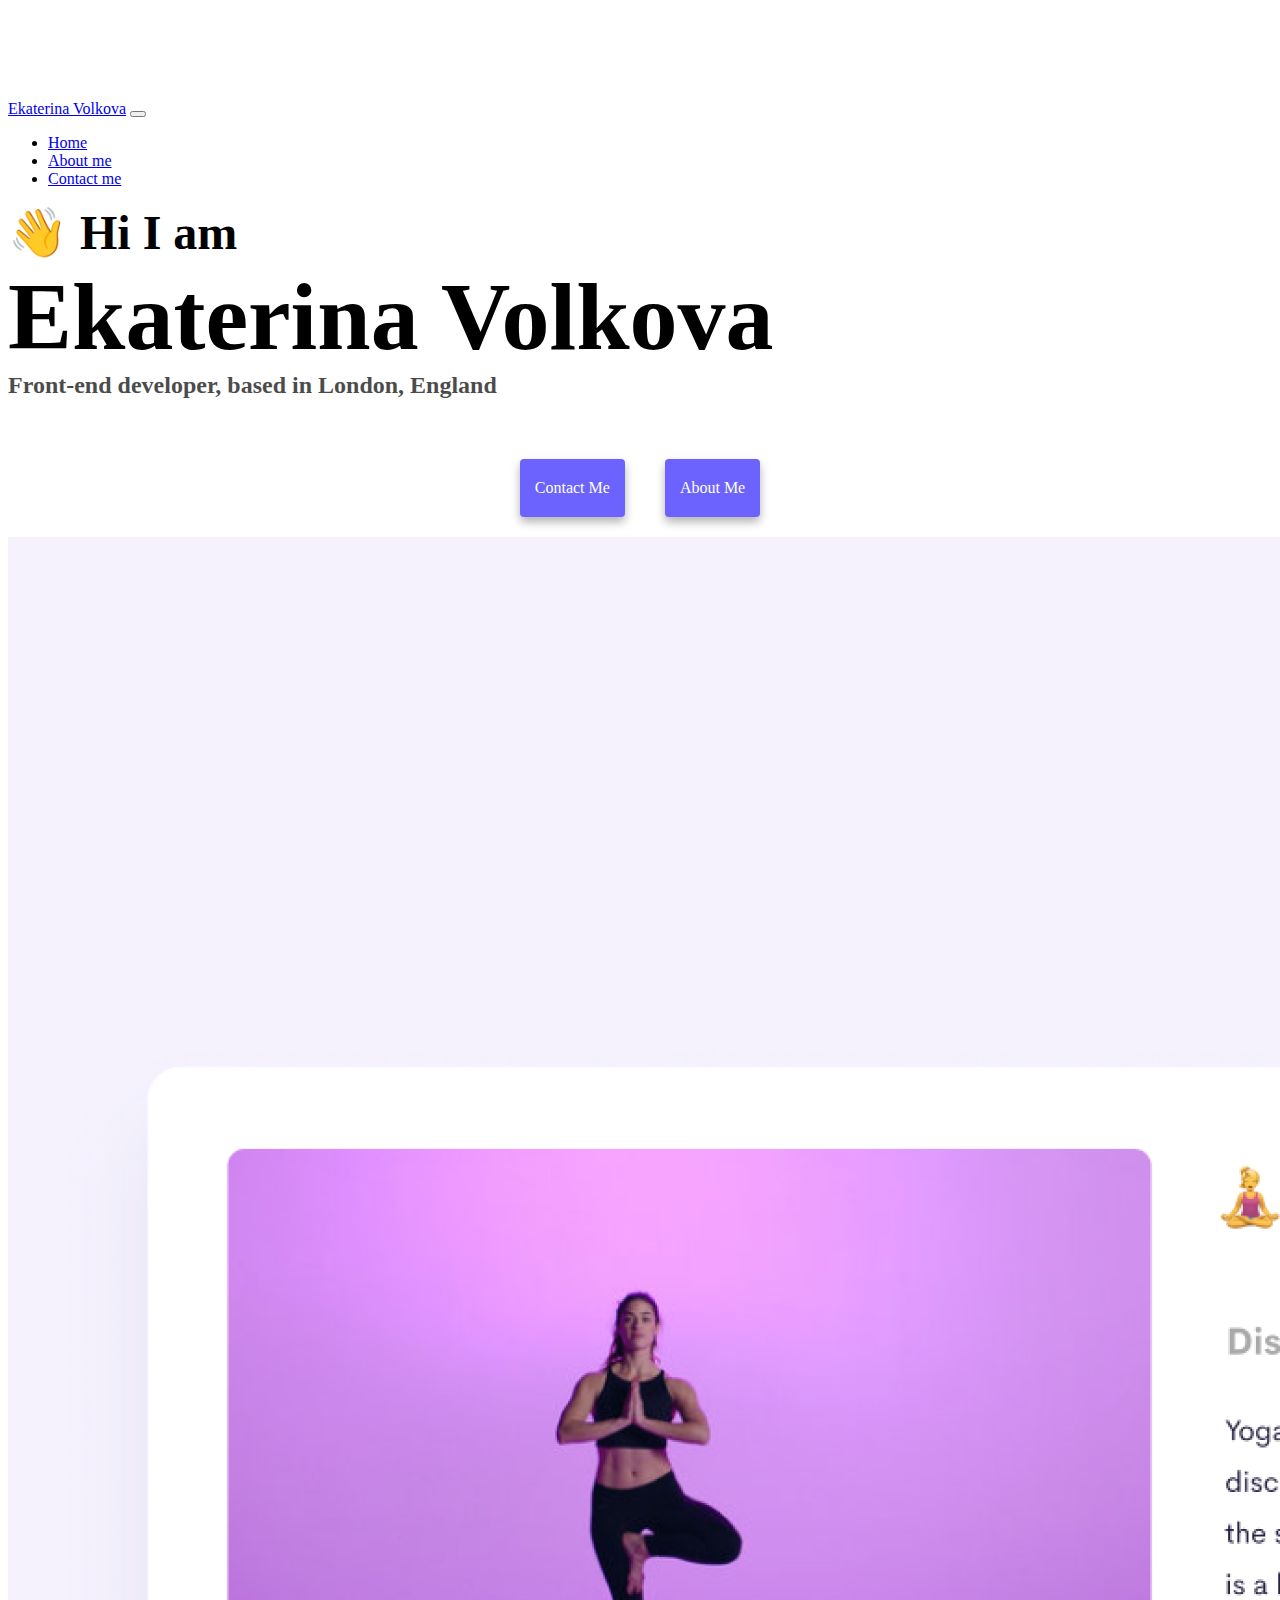
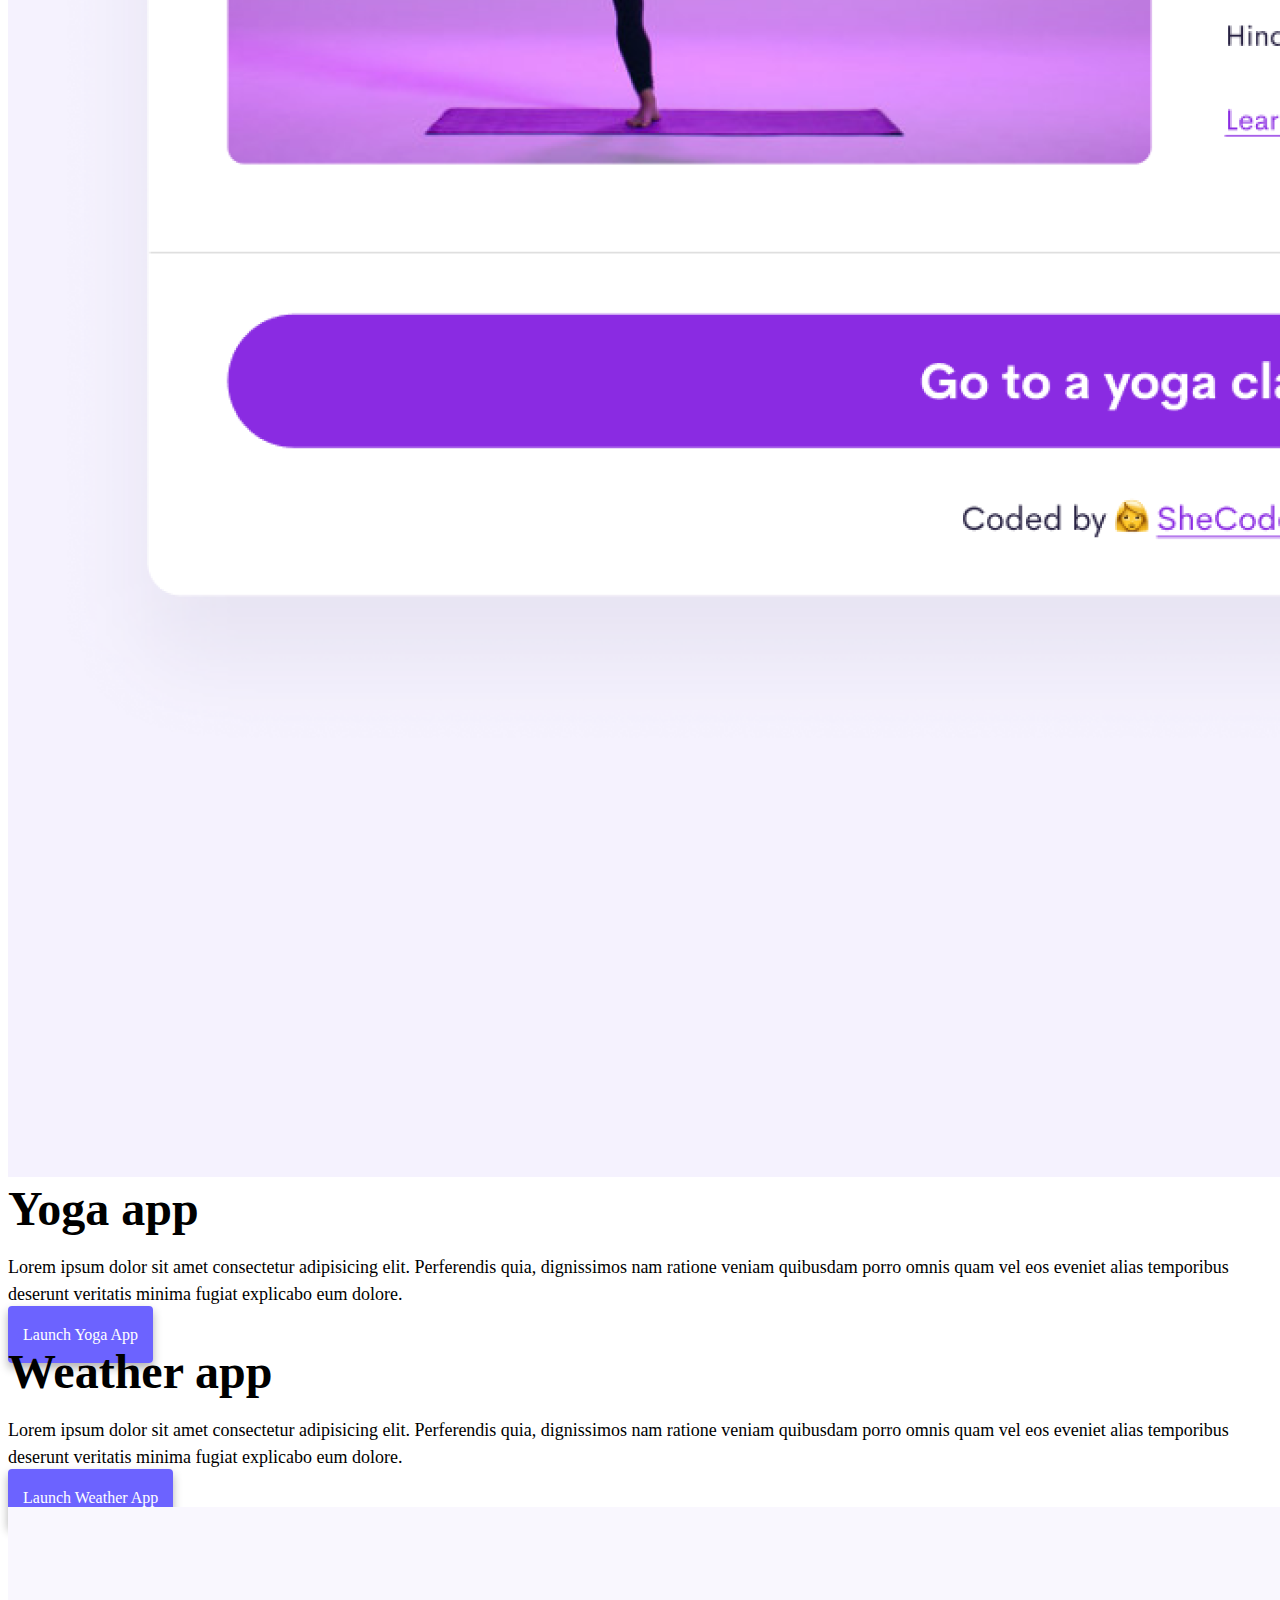
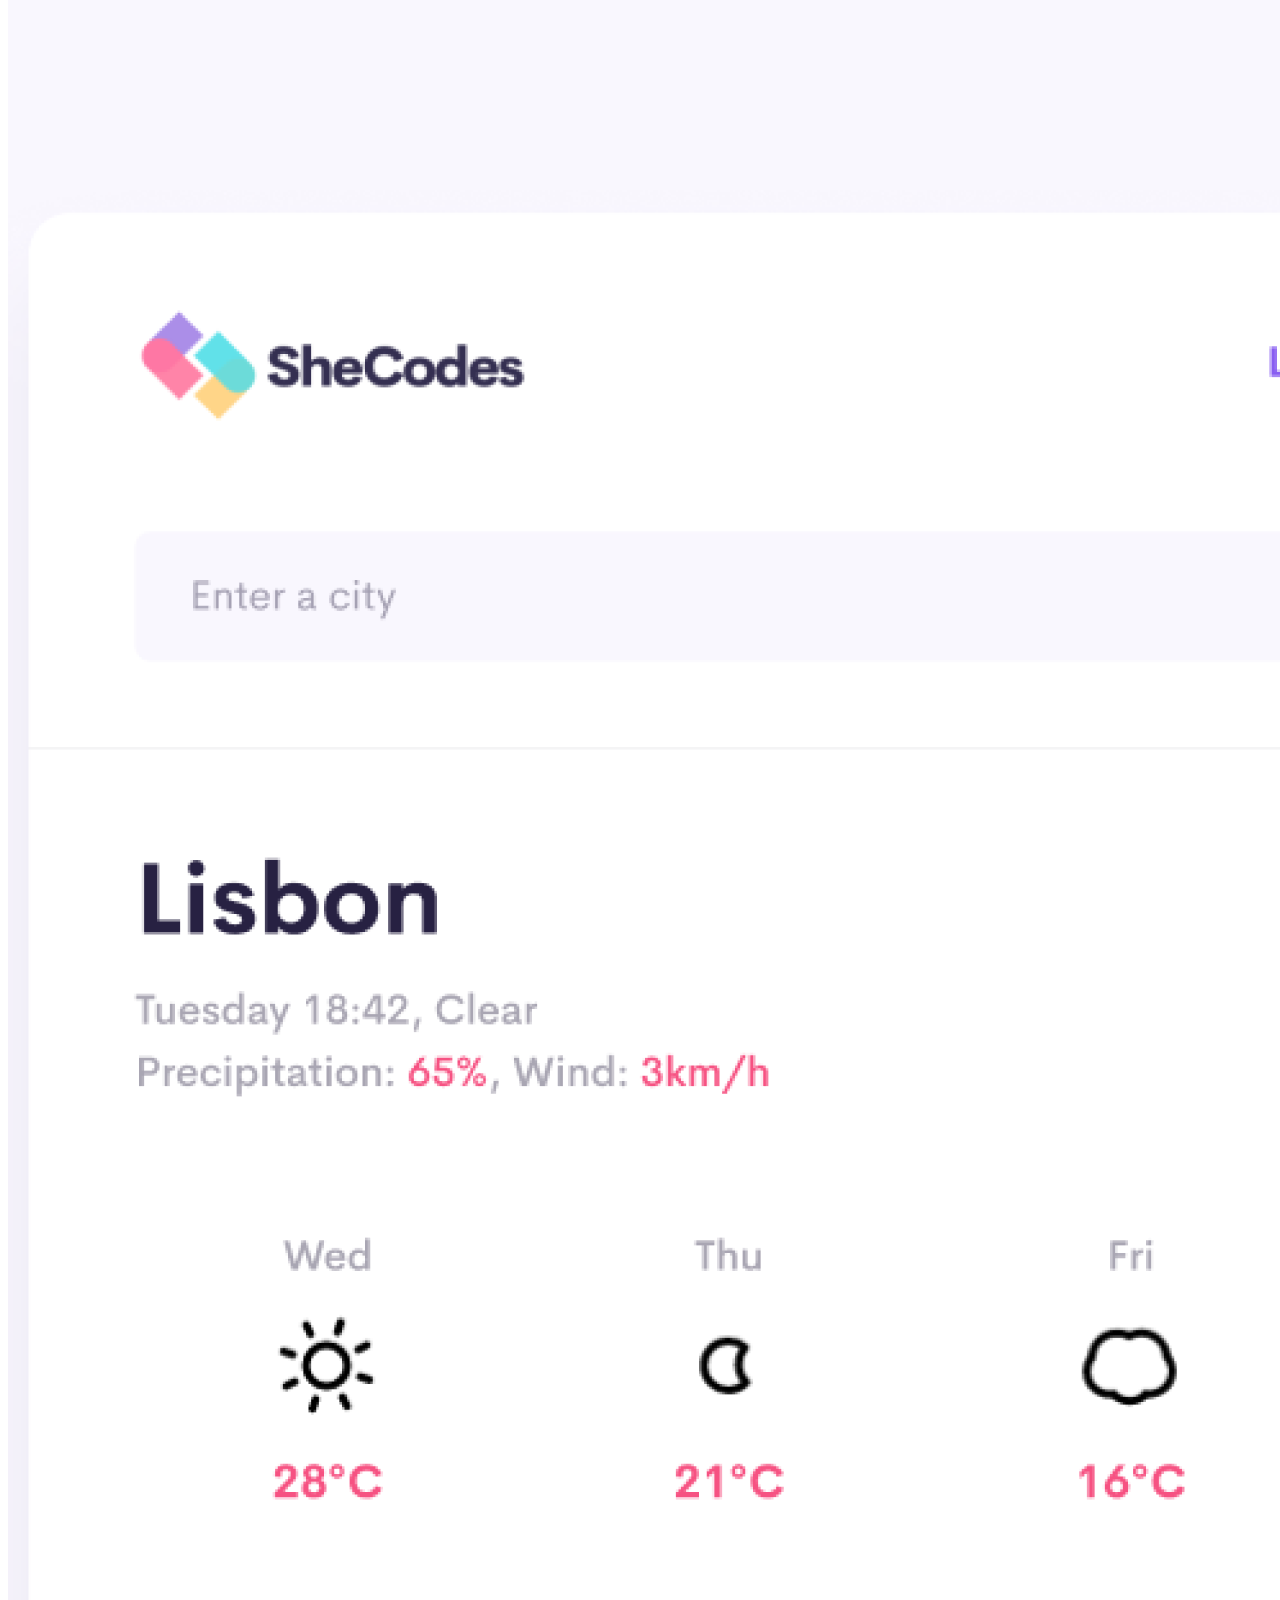
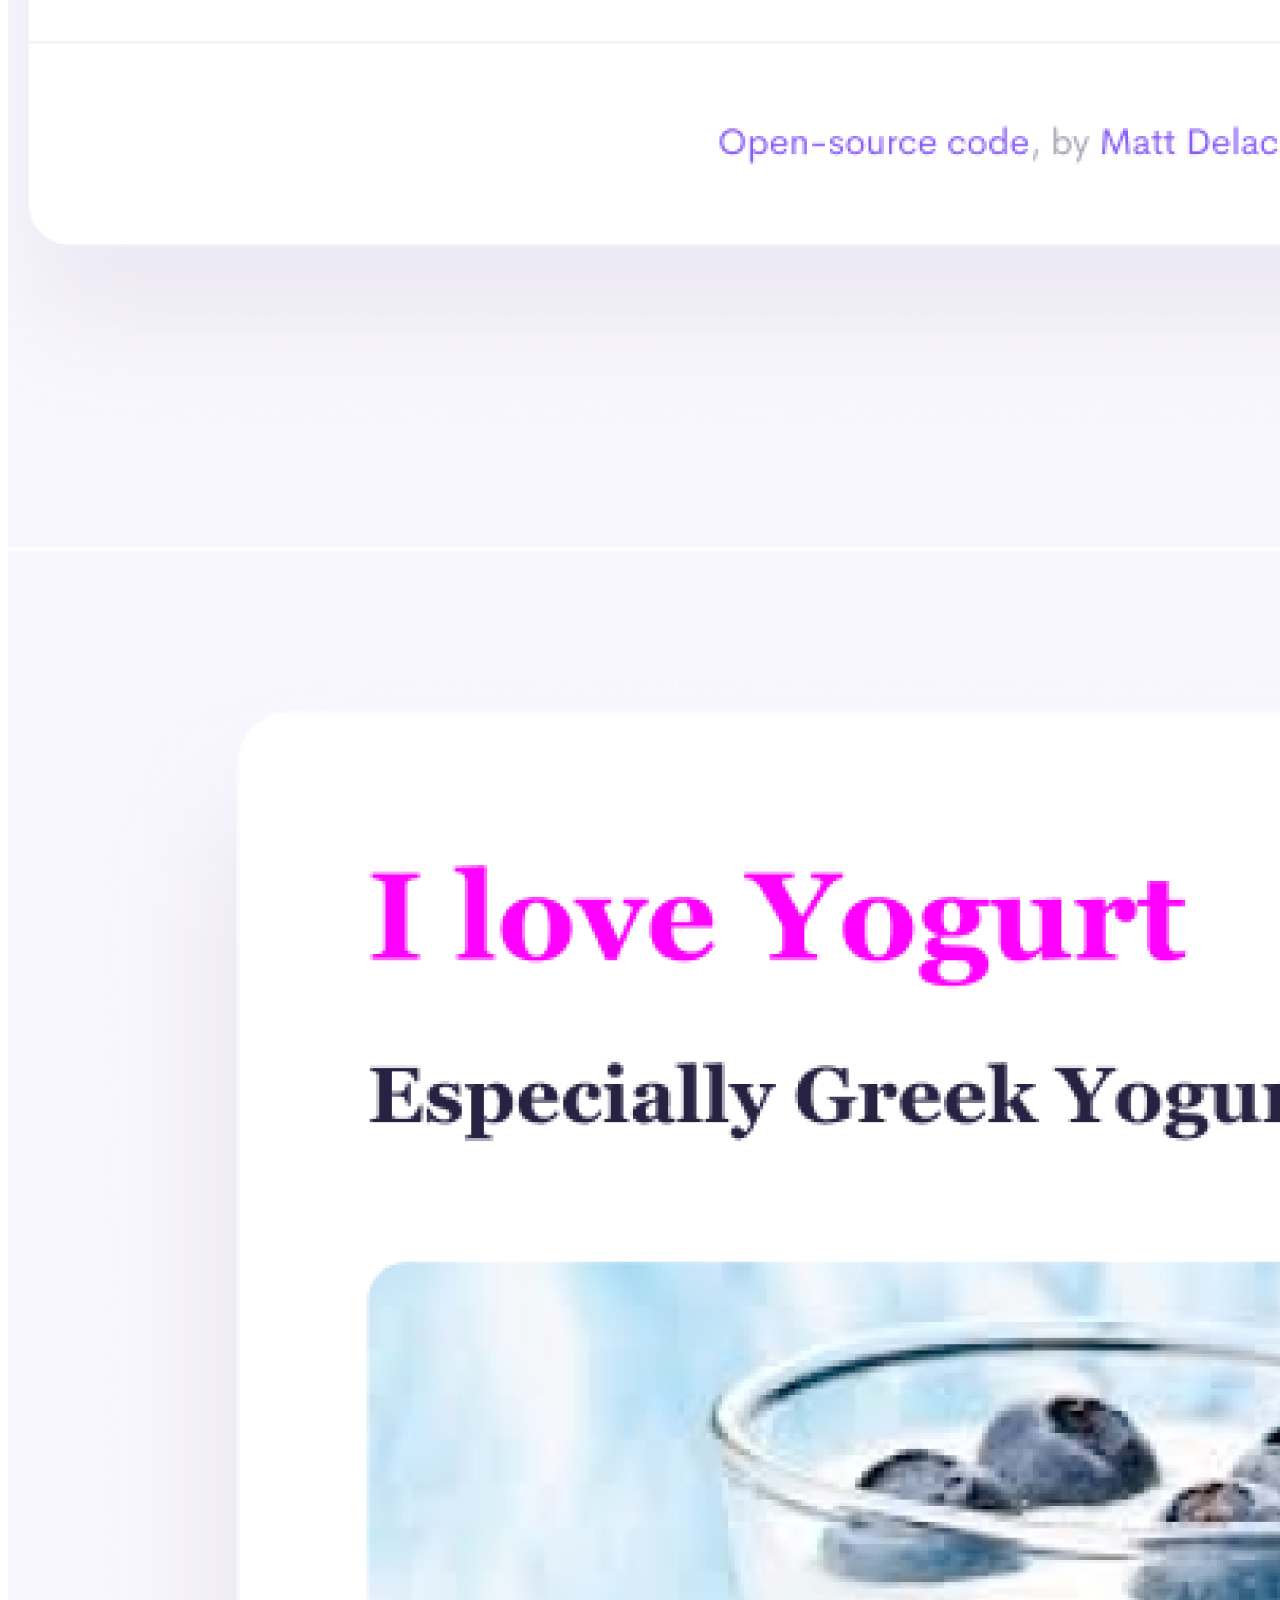
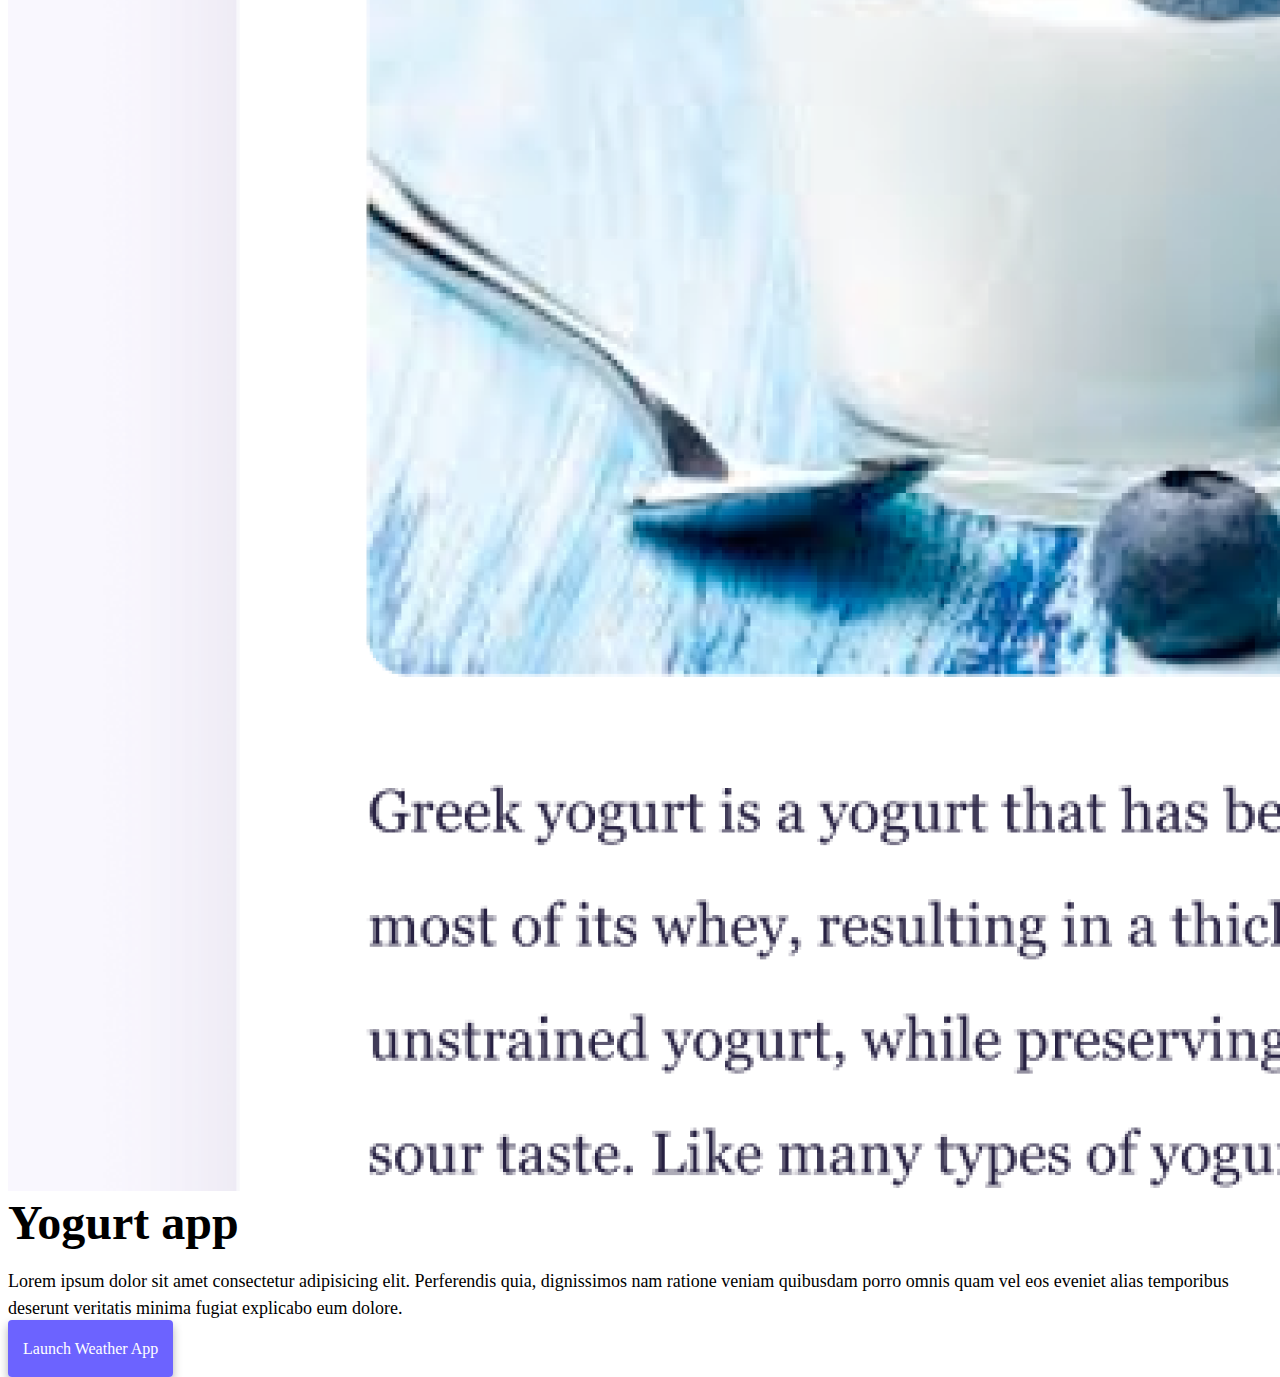
<file: index.html>
<!DOCTYPE html>
<html lang="en">
  <head>
    <meta charset="UTF-8" />
    <meta http-equiv="X-UA-Compatible" content="IE=edge" />
    <meta name="viewport" content="width=device-width, initial-scale=1.0" />
    <meta
      name="description"
      content="Ekaterina Volkova portfolio of junior front-end developer projects"
    />
    <title>Front-end developer - portfolio - Ekaterina Volkova</title>
    <link
      href="https://cdn.jsdelivr.net/npm/bootstrap@5.0.0-beta2/dist/css/bootstrap.min.css"
      rel="stylesheet"
      integrity="sha384-BmbxuPwQa2lc/FVzBcNJ7UAyJxM6wuqIj61tLrc4wSX0szH/Ev+nYRRuWlolflfl"
      crossorigin="anonymous"
    />
    <script
      src="https://cdn.jsdelivr.net/npm/bootstrap@5.0.0-beta2/dist/js/bootstrap.bundle.min.js"
      integrity="sha384-b5kHyXgcpbZJO/tY9Ul7kGkf1S0CWuKcCD38l8YkeH8z8QjE0GmW1gYU5S9FOnJ0"
      crossorigin="anonymous"
    ></script>
    <link rel="stylesheet" href="/src/style.css" />
  </head>
  <body>
    <nav class="navbar navbar-expand-lg navbar-light bg-light fixed-top">
      <div class="container">
        <a class="navbar-brand" href="/" title="Homepage">Ekaterina Volkova</a>
        <button
          class="navbar-toggler"
          type="button"
          data-bs-toggle="collapse"
          data-bs-target="#navbarNav"
          aria-controls="navbarNav"
          aria-expanded="false"
          aria-label="Toggle navigation"
        >
          <span class="navbar-toggler-icon"></span>
        </button>
        <div class="collapse navbar-collapse" id="navbarNav">
          <ul class="navbar-nav">
            <li class="nav-item">
              <a
                class="nav-link active"
                aria-current="page"
                href="/"
                title="Portfolio - Ekaterina Volkova"
                >Home</a
              >
            </li>
            <li class="nav-item">
              <a
                class="nav-link"
                href="/about.html"
                title="About me - Ekaterina Volkova"
                >About me</a
              >
            </li>
            <li class="nav-item">
              <a
                class="nav-link"
                href="/about.html#contact"
                title="Contact me - Ekaterina Volkova"
                >Contact me</a
              >
            </li>
          </ul>
        </div>
      </div>
    </nav>
    <h2 class="text-center">👋 Hi I am</h2>
    <h1 class="text-center">Ekaterina Volkova</h1>
    <h3 class="text-center">Front-end developer, based in London, England</h3>
    <div class="navigation-links mb-5">
      <a
        href="/about.html#contact"
        title="Contact me - Ekaterina Volkova"
        class="primary-link"
        >Contact me</a
      >
      <a
        href="/about.html"
        title="About me - Ekaterina Volkova"
        class="primary-link"
        >About me</a
      >
    </div>
    <div class="container">
      <div class="row">
        <div class="col-sm-6">
          <img
            src="/img/yoga.png"
            alt="Yoga class"
            title="Yoga project"
            class="img-fluid rounded d-none d-sm-block"
          />
        </div>
        <div class="col-sm-6">
          <h2 class="mb-3">Yoga app</h2>
          <p>
            Lorem ipsum dolor sit amet consectetur adipisicing elit. Perferendis
            quia, dignissimos nam ratione veniam quibusdam porro omnis quam vel
            eos eveniet alias temporibus deserunt veritatis minima fugiat
            explicabo eum dolore.
          </p>
          <div class="mt-5">
            <a href="#" title="My hobby" class="primary-link mobile-link"
              >Launch Yoga App</a
            >
          </div>
        </div>
      </div>
      <div class="row mt-5">
        <div class="col-sm-6">
          <h2 class="mb-3">Weather app</h2>
          <p>
            Lorem ipsum dolor sit amet consectetur adipisicing elit. Perferendis
            quia, dignissimos nam ratione veniam quibusdam porro omnis quam vel
            eos eveniet alias temporibus deserunt veritatis minima fugiat
            explicabo eum dolore.
          </p>
          <div class="mt-5">
            <a href="#" title="Weather app" class="primary-link mobile-link"
              >Launch Weather App</a
            >
          </div>
        </div>
        <div class="col-sm-6">
          <img
            src="/img/weather.png"
            alt="weather app"
            class="img-fluid rounded d-none d-sm-block"
          />
        </div>
      </div>
      <div class="row mt-5">
        <div class="col-sm-6">
          <img
            src="/img/yogurt.png"
            alt="picture of yogurt"
            class="img-fluid rounded d-none d-sm-block"
          />
        </div>
        <div class="col-sm-6">
          <h2 class="mb-3">Yogurt app</h2>
          <p>
            Lorem ipsum dolor sit amet consectetur adipisicing elit. Perferendis
            quia, dignissimos nam ratione veniam quibusdam porro omnis quam vel
            eos eveniet alias temporibus deserunt veritatis minima fugiat
            explicabo eum dolore.
          </p>
          <div class="mt-5">
            <a href="#" title="What I like" class="primary-link mobile-link"
              >Launch Weather App</a
            >
          </div>
        </div>
      </div>
    </div>
  </body>
</html>
</file>
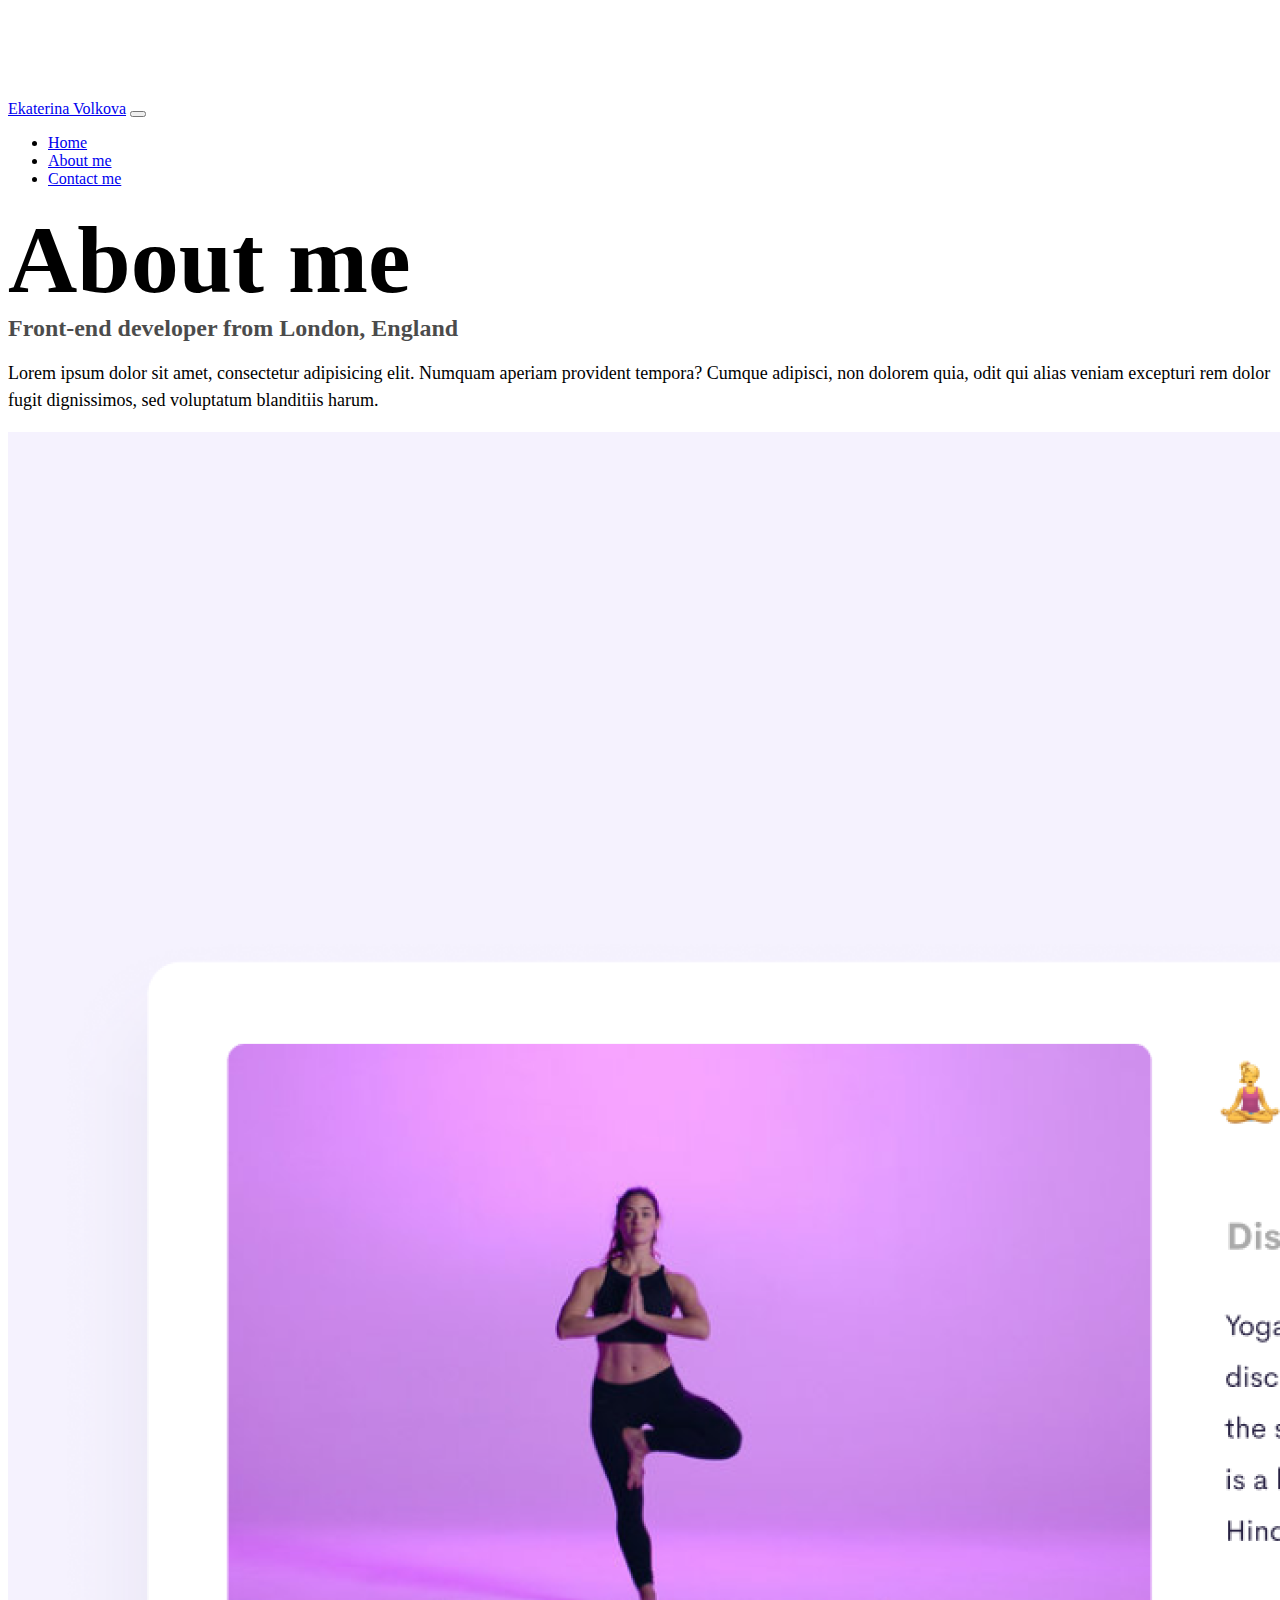
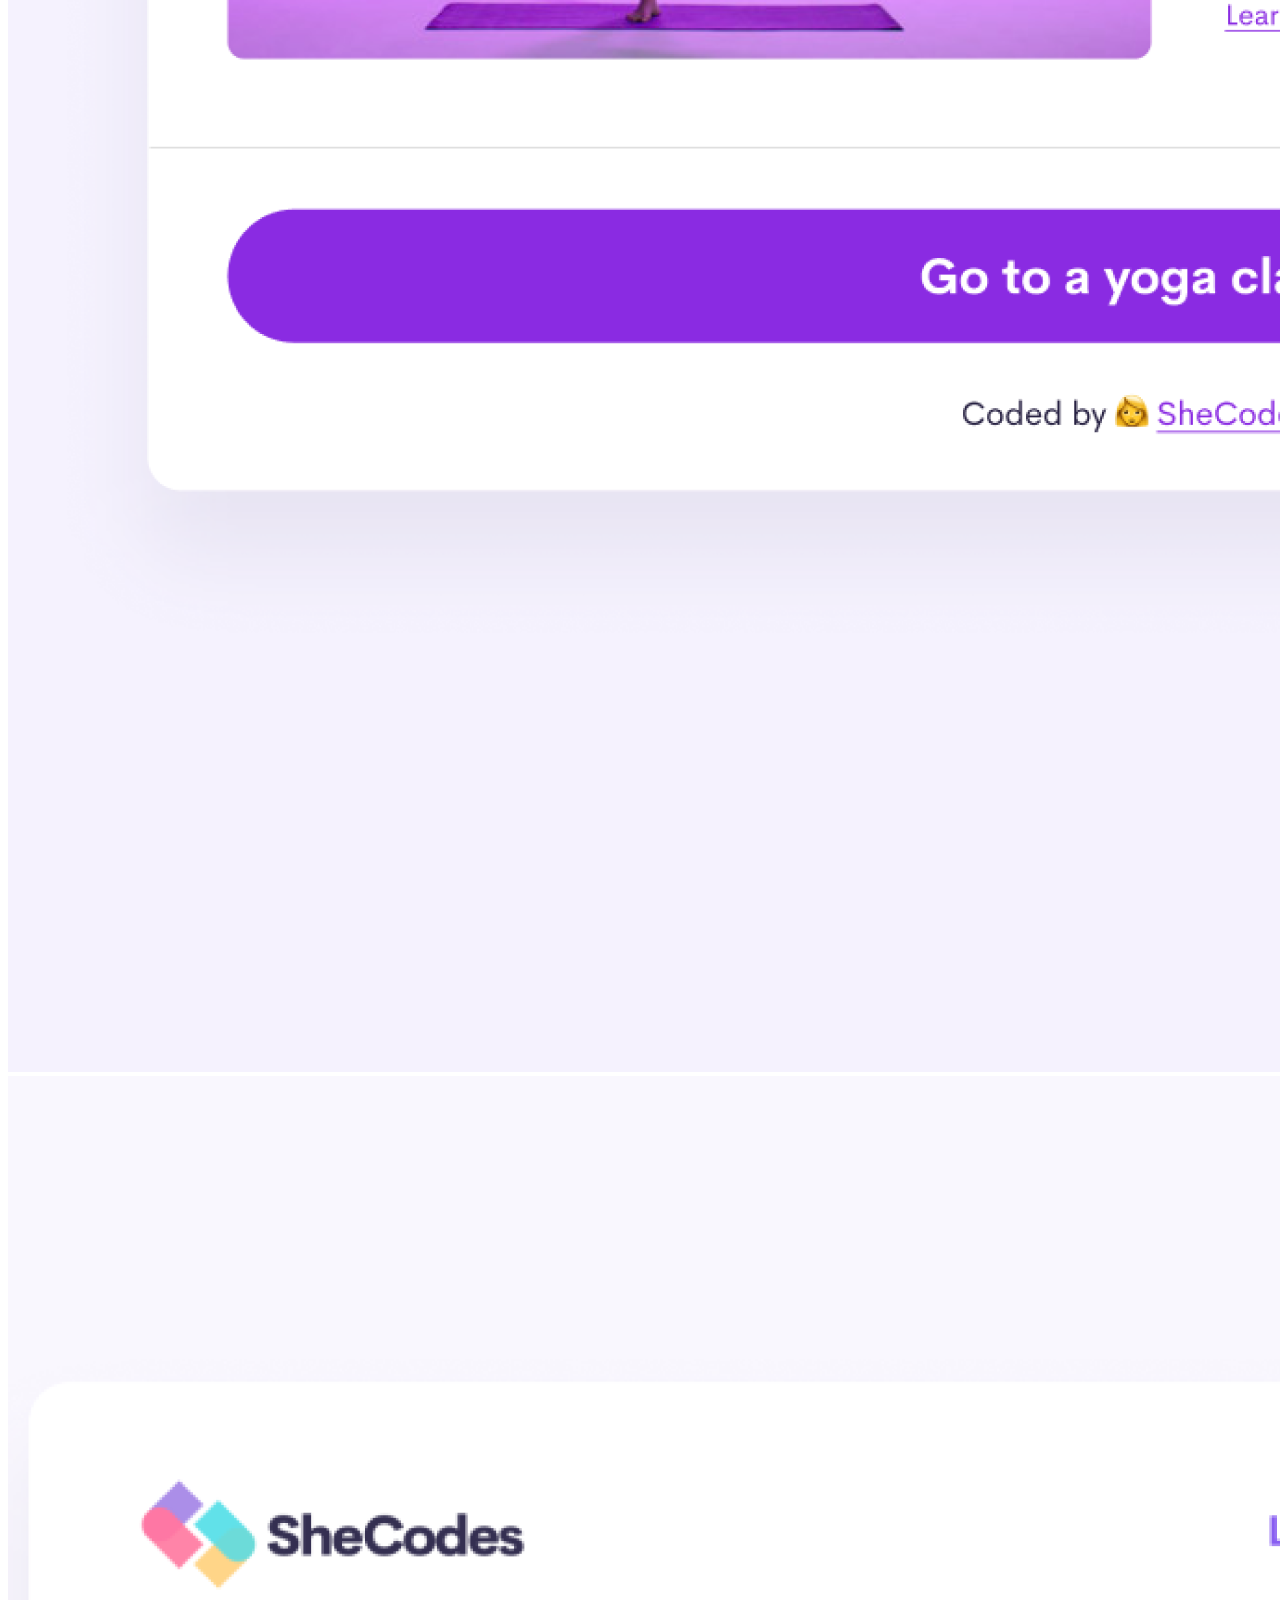
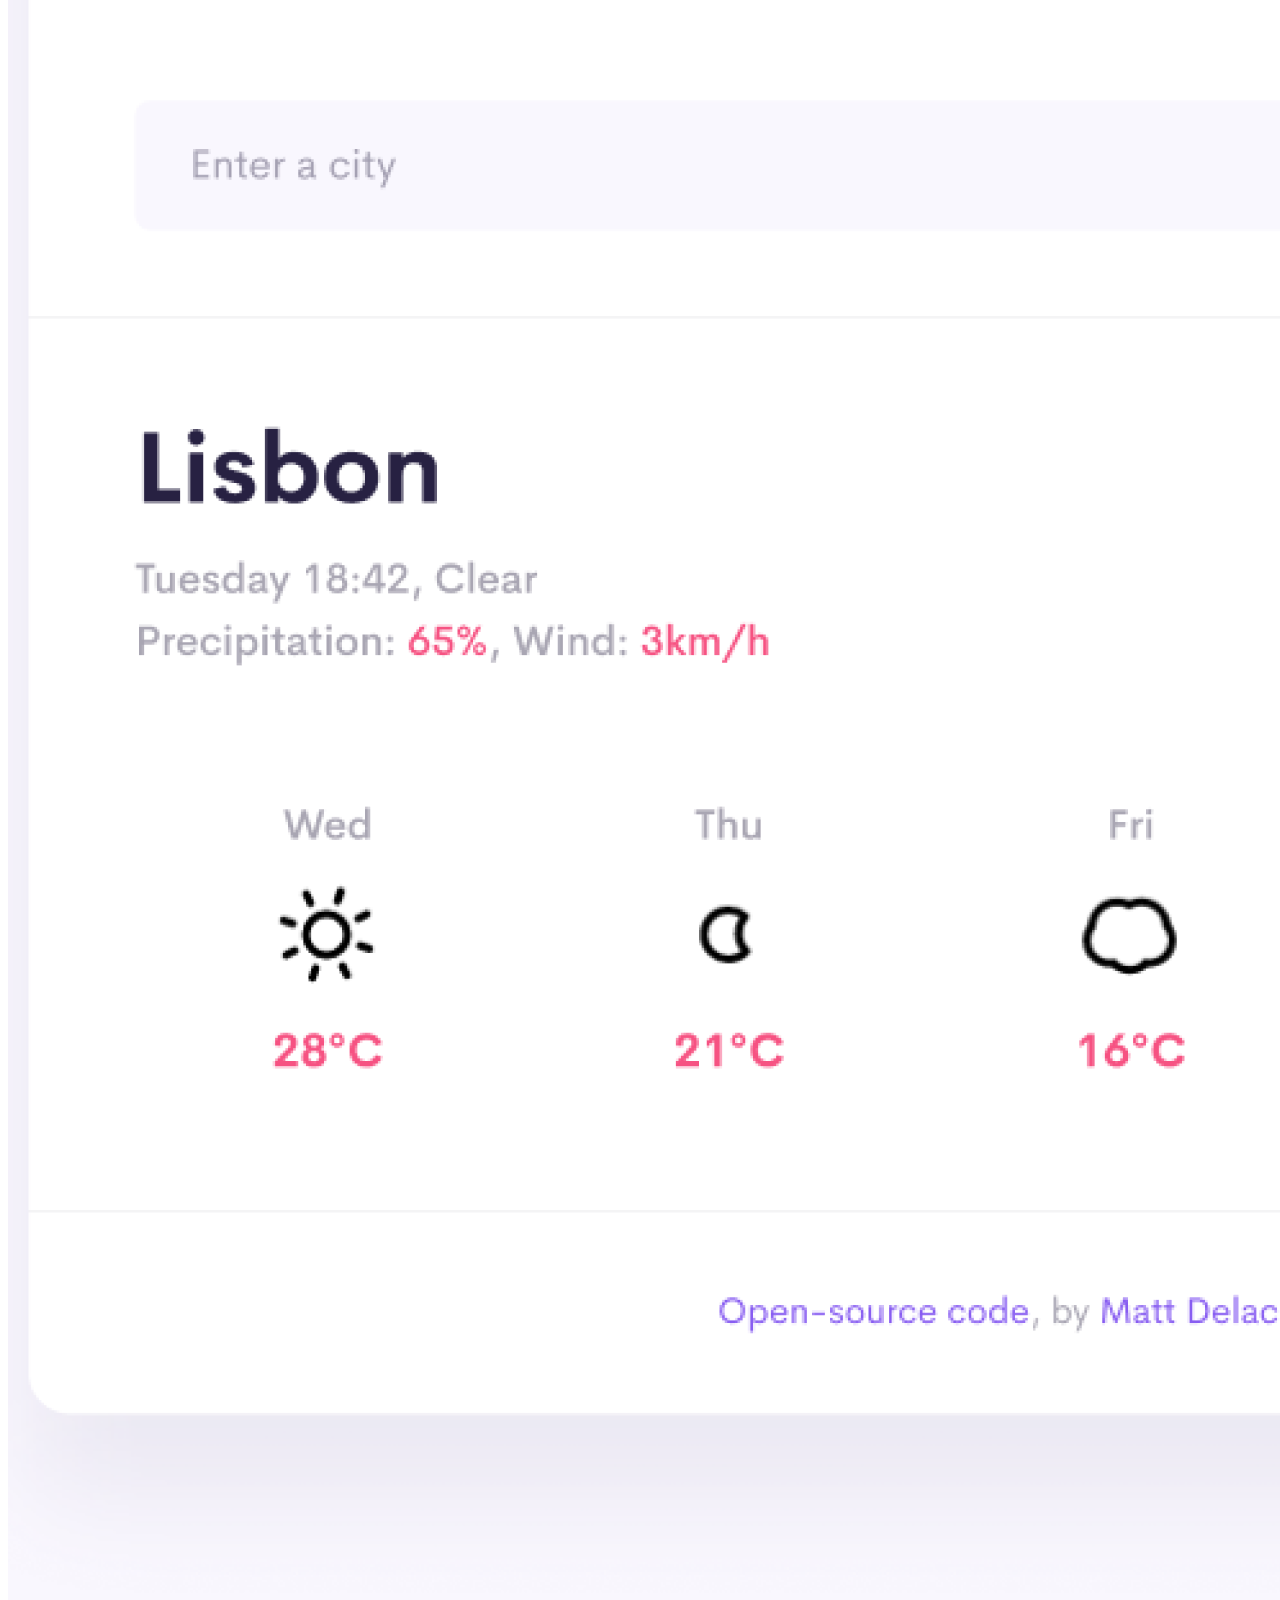
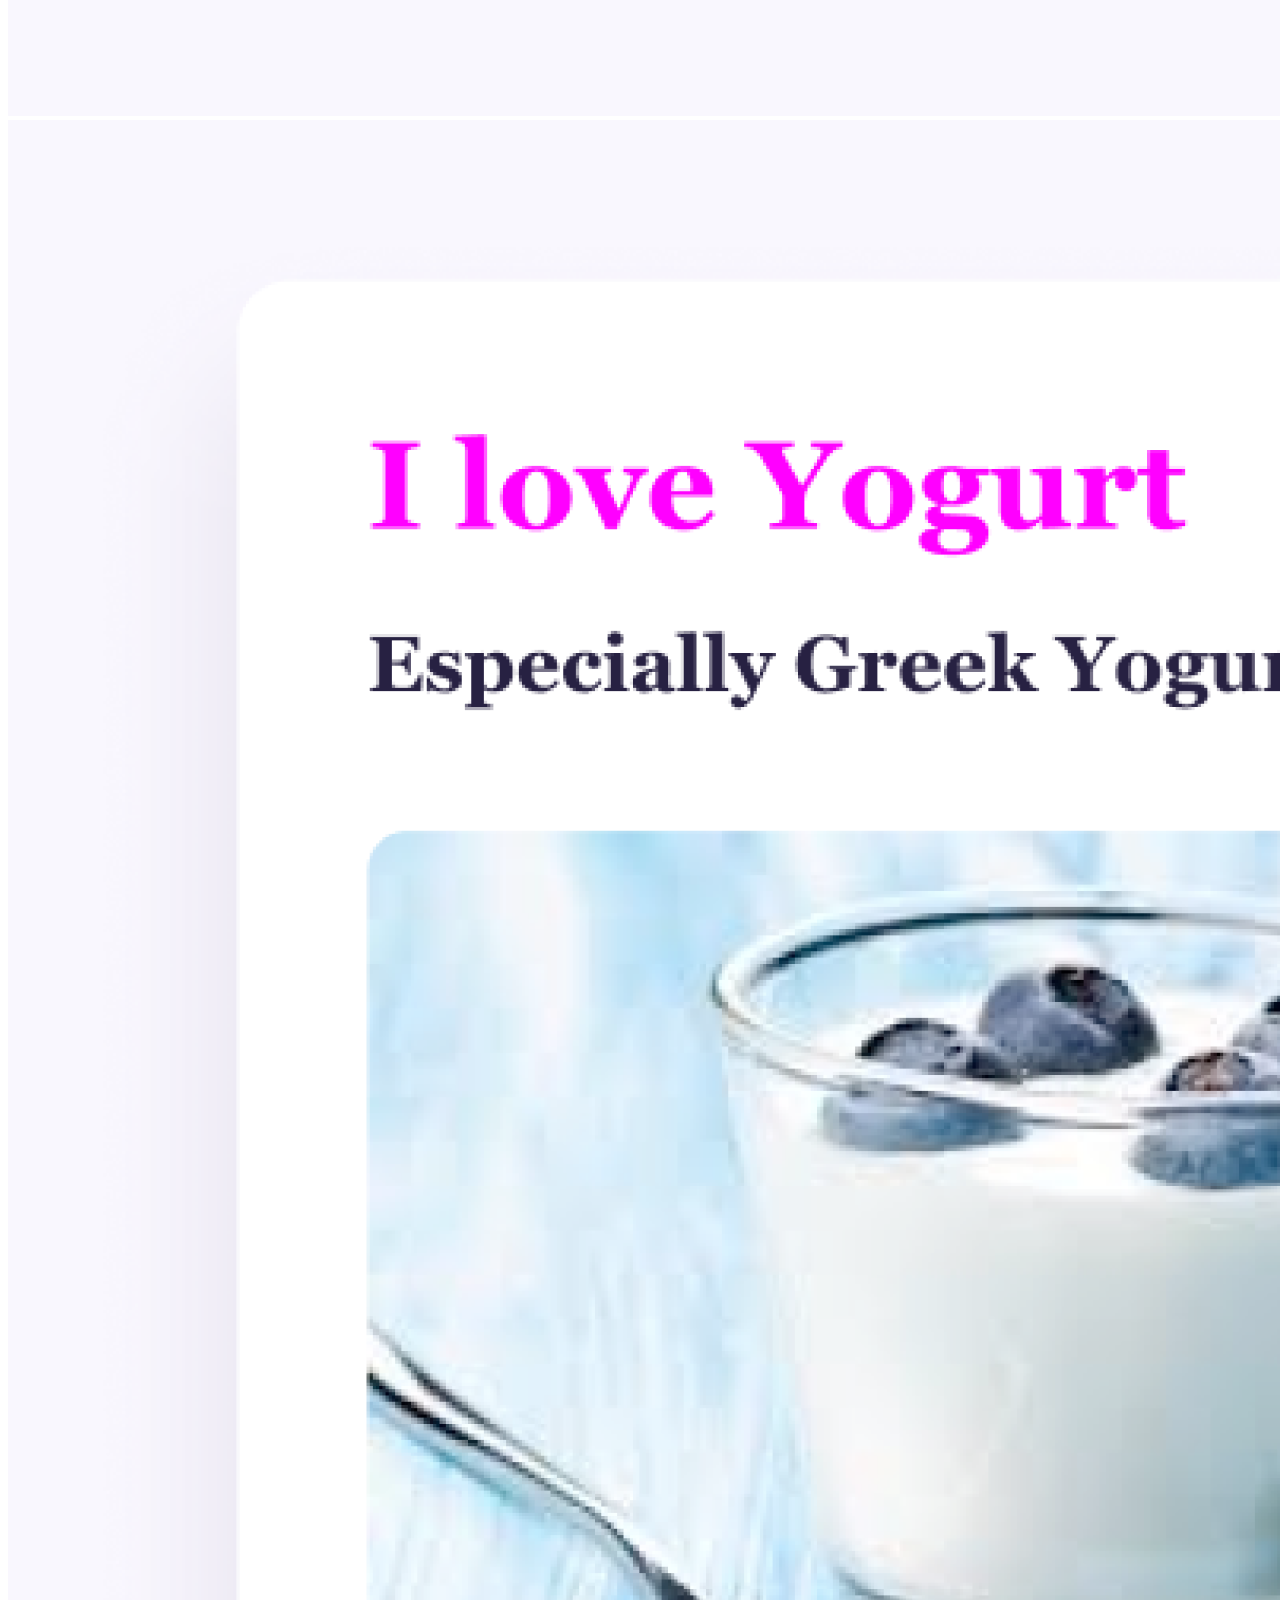
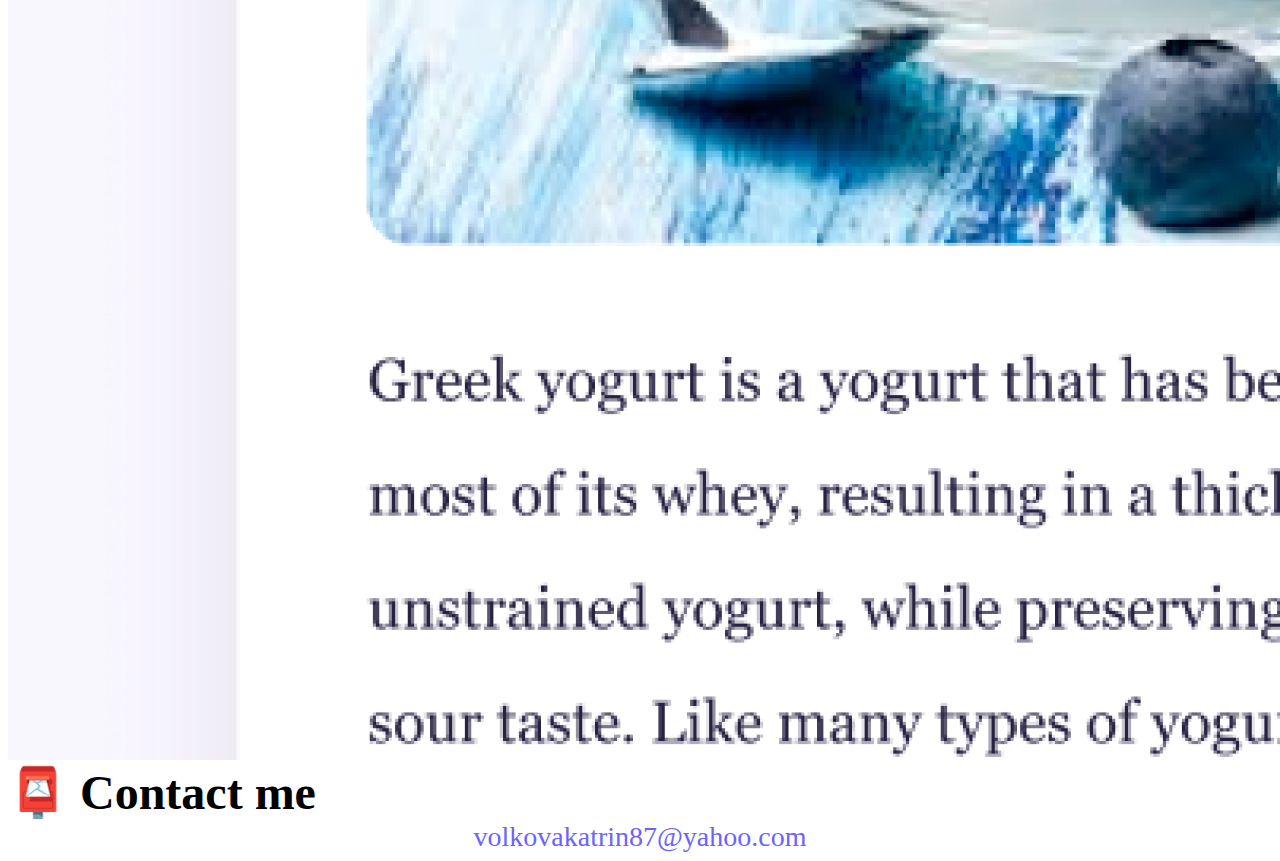
<file: about.html>
<!DOCTYPE html>
<html lang="en">
  <head>
    <meta charset="UTF-8" />
    <meta http-equiv="X-UA-Compatible" content="IE=edge" />
    <meta name="viewport" content="width=device-width, initial-scale=1.0" />
    <meta name="description" content="Contact Ekaterina Volkova here" />
    <title>About me - Ekaterina Volkova</title>
    <link
      href="https://cdn.jsdelivr.net/npm/bootstrap@5.0.0-beta2/dist/css/bootstrap.min.css"
      rel="stylesheet"
      integrity="sha384-BmbxuPwQa2lc/FVzBcNJ7UAyJxM6wuqIj61tLrc4wSX0szH/Ev+nYRRuWlolflfl"
      crossorigin="anonymous"
    />
    <script
      src="https://cdn.jsdelivr.net/npm/bootstrap@5.0.0-beta2/dist/js/bootstrap.bundle.min.js"
      integrity="sha384-b5kHyXgcpbZJO/tY9Ul7kGkf1S0CWuKcCD38l8YkeH8z8QjE0GmW1gYU5S9FOnJ0"
      crossorigin="anonymous"
    ></script>
    <link rel="stylesheet" href="/src/style.css" />
  </head>
  <body>
    <nav class="navbar navbar-expand-lg navbar-light bg-light fixed-top">
      <div class="container">
        <a class="navbar-brand" href="/" title="Homepage">Ekaterina Volkova</a>
        <button
          class="navbar-toggler"
          type="button"
          data-bs-toggle="collapse"
          data-bs-target="#navbarNav"
          aria-controls="navbarNav"
          aria-expanded="false"
          aria-label="Toggle navigation"
        >
          <span class="navbar-toggler-icon"></span>
        </button>
        <div class="collapse navbar-collapse" id="navbarNav">
          <ul class="navbar-nav">
            <li class="nav-item">
              <a
                class="nav-link"
                aria-current="page"
                href="/"
                title="Portfolio Ekaterina Volkova"
                >Home</a
              >
            </li>
            <li class="nav-item">
              <a
                class="nav-link active"
                href="/about.html"
                title="About me - Ekaterina Volkova"
                >About me</a
              >
            </li>
            <li class="nav-item">
              <a
                class="nav-link"
                href="/about.html#contact"
                title="Contact me - Ekaterina Volkova"
                >Contact me</a
              >
            </li>
          </ul>
        </div>
      </div>
    </nav>
    <h1 class="text-center">About me</h1>
    <h3 class="text-center">Front-end developer from London, England</h3>
    <div class="about-paragraphs text-center">
      <p>
        Lorem ipsum dolor sit amet, consectetur adipisicing elit. Numquam
        aperiam provident tempora? Cumque adipisci, non dolorem quia, odit qui
        alias veniam excepturi rem dolor fugit dignissimos, sed voluptatum
        blanditiis harum.
      </p>
    </div>
    <div class="container">
      <div class="row">
        <div class="col-sm-4">
          <img
            src="/img/yoga.png"
            alt="yoga class"
            class="img-fluid p-2 shadow rounded"
          />
        </div>
        <div class="col-sm-4">
          <img
            src="/img/weather.png"
            alt="weather app"
            class="img-fluid p-2 shadow rounded"
          />
        </div>
        <div class="col-sm-4">
          <img
            src="/img/yogurt.png"
            alt="yogurt image"
            class="img-fluid p-2 shadow rounded"
          />
        </div>
      </div>
    </div>
    <div id="contact" class="mt-5">
      <h2 class="text-center">📮 Contact me</h2>
      <a href="mailto:volkovakatrin87@yahoo.com" class="email-link">
        volkovakatrin87@yahoo.com
      </a>
    </div>
  </body>
</html>
</file>
<file: src/style.css>
:root {
  --primary-color: #6c63ff;
  --secondary-color: #f5f2fe;
  --box-shadow: 0 5px 10px rgba(0, 0, 0, 0.3);
}
body {
  margin-top: 100px;
}
h1,
h2,
h3 {
  margin: 0;
}
h1 {
  font-size: 96px;
}
h2 {
  font-size: 48px;
}
h3 {
  font-size: 24px;
  opacity: 0.7;
}
p {
  font-size: 18px;
  line-height: 1.5;
}
.navigation-links {
  display: flex;
  margin-top: 40px;
  justify-content: center;
}
.navigation-links a {
  margin: 20px;
}
.primary-link {
  border-radius: 4px;
  padding: 20px 15px;
  text-decoration: none;
  text-transform: capitalize;
  background: var(--primary-color);
  box-shadow: var(--box-shadow);
  color: white;
}
.email-link {
  display: flex;
  justify-content: center;
  color: var(--primary-color);
  font-size: 28px;
  text-decoration: none;
}
.email-link:hover {
  text-decoration: underline;
}
@media (max-width: 576px) {
  h1 {
    font-size: 48px;
    line-height: 1.5;
    text-align: center;
  }
  h2 {
    font-size: 32px;
    text-align: center;
  }
  p {
    text-align: center;
  }
  .mobile-link {
    display: block;
    text-align: center;
    margin: 0 20px;
  }
}
</file>
